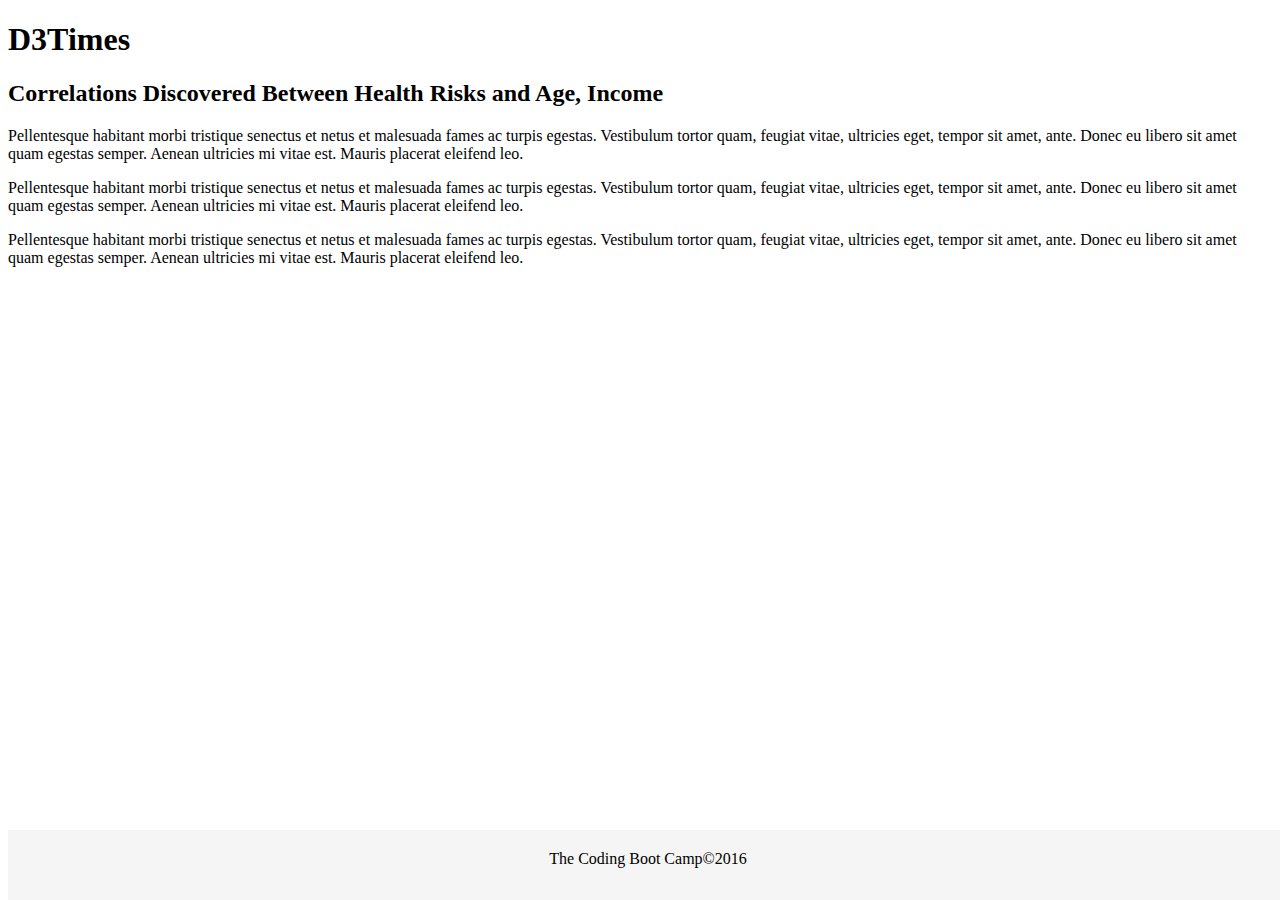
<file: D3challenge/StarterCode/index.html>
<!DOCTYPE html>
<html lang="en">

<head>
  <meta charset="UTF-8">
  <title>D3Times</title>
  <link rel="stylesheet" href="https://stackpath.bootstrapcdn.com/bootstrap/4.1.3/css/bootstrap.min.css" integrity="sha384-MCw98/SFnGE8fJT3GXwEOngsV7Zt27NXFoaoApmYm81iuXoPkFOJwJ8ERdknLPMO" crossorigin="anonymous">
  <link rel="stylesheet" href="assets/css/style.css">
  <link rel="stylesheet" href="assets/css/d3Style.css">

</head>

<body>
  <div class="container">
    <div class="row">
      <div class="col-xs-12 col-md-12">
        <h1>D3Times</h1>
      </div>
    </div>
    <div class="row">
      <div class="col-xs-12  col-md-9">
        <div id="scatter">
          <!-- We append our chart here. -->
        </div>
      </div>
    </div>
    <div class="row">
      <div class="col-xs-12  col-md-9">
        <div class="article">
          <h2>Correlations Discovered Between Health Risks and Age, Income</h2>
          <p>Pellentesque habitant morbi tristique senectus et netus et malesuada fames ac turpis egestas. Vestibulum tortor
            quam, feugiat vitae, ultricies eget, tempor sit amet, ante. Donec eu libero sit amet quam egestas semper. Aenean
            ultricies mi vitae est. Mauris placerat eleifend leo.</p>

          <p>Pellentesque habitant morbi tristique senectus et netus et malesuada fames ac turpis egestas. Vestibulum tortor
            quam, feugiat vitae, ultricies eget, tempor sit amet, ante. Donec eu libero sit amet quam egestas semper. Aenean
            ultricies mi vitae est. Mauris placerat eleifend leo.</p>

          <p>Pellentesque habitant morbi tristique senectus et netus et malesuada fames ac turpis egestas. Vestibulum tortor
            quam, feugiat vitae, ultricies eget, tempor sit amet, ante. Donec eu libero sit amet quam egestas semper. Aenean
            ultricies mi vitae est. Mauris placerat eleifend leo.</p>
        </div>
      </div>
    </div>
  </div>

  <!-- Footer-->
  <div id="footer">
    <p>The Coding Boot Camp&copy;2016</p>
  </div>
  <script src="https://code.jquery.com/jquery-3.3.1.slim.min.js" integrity="sha384-q8i/X+965DzO0rT7abK41JStQIAqVgRVzpbzo5smXKp4YfRvH+8abtTE1Pi6jizo" crossorigin="anonymous"></script>
  <script src="https://cdnjs.cloudflare.com/ajax/libs/popper.js/1.14.3/umd/popper.min.js" integrity="sha384-ZMP7rVo3mIykV+2+9J3UJ46jBk0WLaUAdn689aCwoqbBJiSnjAK/l8WvCWPIPm49" crossorigin="anonymous"></script>
  <script src="https://stackpath.bootstrapcdn.com/bootstrap/4.1.3/js/bootstrap.min.js" integrity="sha384-ChfqqxuZUCnJSK3+MXmPNIyE6ZbWh2IMqE241rYiqJxyMiZ6OW/JmZQ5stwEULTy" crossorigin="anonymous"></script>
  <script src="https://d3js.org/d3.v5.min.js"></script>
  <script type="text/javascript" src="assets/js/app.js"></script>

</body>

</html>
</file>
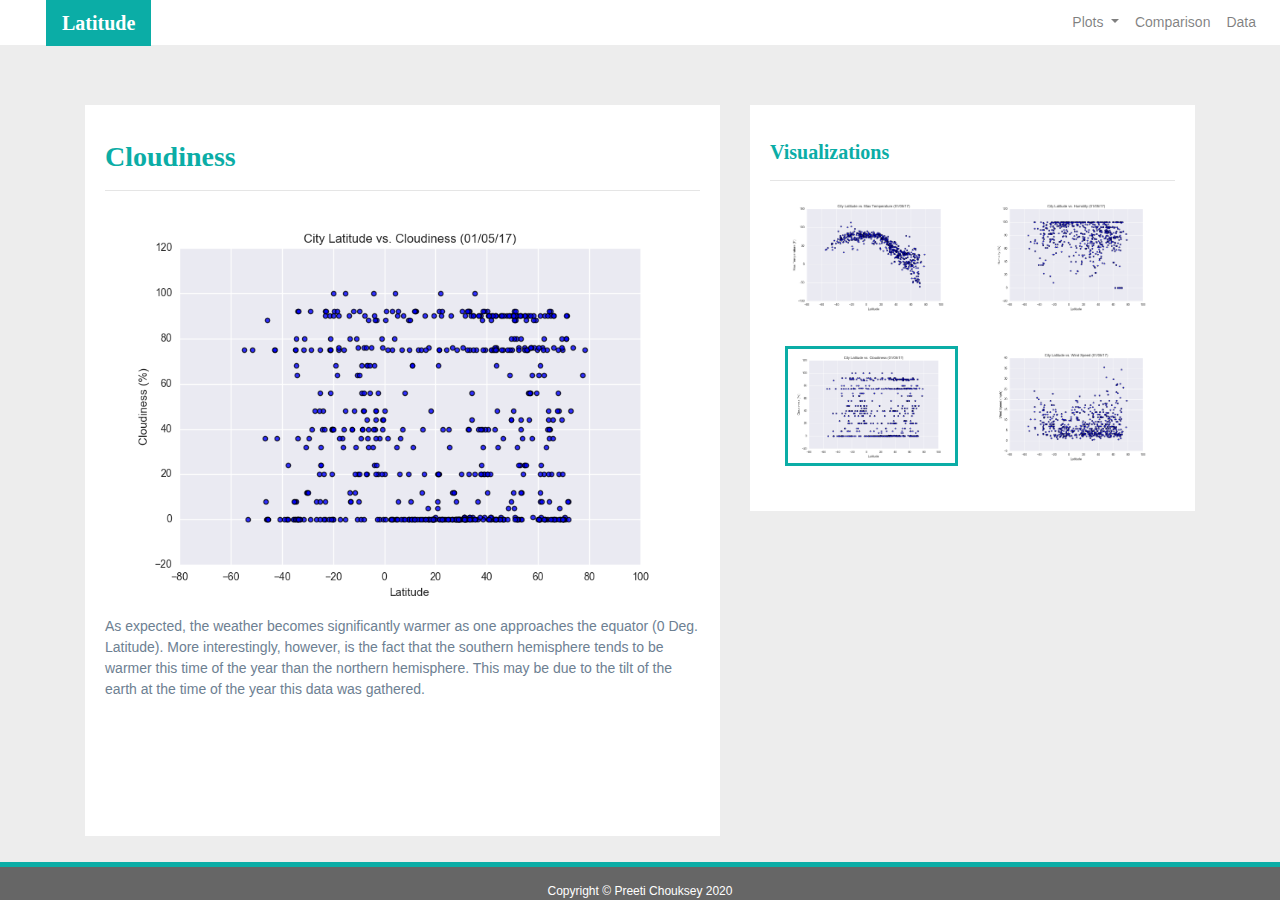
<file: 11-Web/Web-Design-Challenge/Web-Design-Challenge/cloudiness_visualization.html>
<!DOCTYPE html>
<html>
<head>
    <meta charset="utf-8">
    <meta http-equiv="X-UA-Compatible" content="IE-edge">
    <title>Cloudiness </title>
    <meta name="viewport" content="width=device-width, initial-scale=1">
    <!--Bootstrap css-->
    <link rel="stylesheet" href="https://maxcdn.bootstrapcdn.com/bootstrap/4.0.0/css/bootstrap.min.css" integrity="sha384-Gn5384xqQ1aoWXA+058RXPxPg6fy4IWvTNh0E263XmFcJlSAwiGgFAW/dAiS6JXm"
    crossorigin="anonymous">
    <!--CSS Link-->
    <link rel="stylesheet" type="text/css" href="style.css">
</head>
<body>
    <!--Navigation Section-->
    <div class="navigation">
            <nav class="navbar navbar-expand-md navbar-light">
           
              <a class="navbar-brand" style="background-color: #0BADA6;" href="landing.html">Latitude</a>
           
         
              <!-- Collapse button -->
              <button class="navbar-toggler  border border-white" type="button" data-toggle="collapse" data-target="#navbarNavDropdown"
                aria-controls="navbarNavDropdown" aria-expanded="false" aria-label="Toggle navigation">
                <span class="navbar-toggler-icon"></span>
              </button>
              <!-- Drop down -->
              <div class="collapse navbar-collapse" id="navbarNavDropdown">
                <ul class="navbar-nav ml-auto">
                  <li class="nav-item dropdown">
                    <a class="nav-link dropdown-toggle" href="#" id="navbarDropdownMenuLink" data-toggle="dropdown"
                      aria-haspopup="true" aria-expanded="false">
                      Plots
                    </a>
                    <div class="dropdown-menu" aria-labelledby="navbarDropdownMenuLink">
                      <a class="dropdown-item" href="temperature_visualization.html">Max Temperature</a>
                      <a class="dropdown-item" href="humidity_visualization.html">Humidity</a>
                      <a class="dropdown-item" href="cloudiness_visualization.html">Cloudiness</a>
                      <a class="dropdown-item" href="windspeed_visualization.html">Wind Speed</a>
                    </div>
                  </li>
                  <li class="nav-item">
                    <a class="nav-link" href="comparisons.html">Comparison</a>
                  </li>
                  <li class="nav-item">
                    <a class="nav-link" href="data.html">Data</a>
                  </li>
        
                </ul>
                
              </div>
            </nav>
    </div>
    <!-- Content Section -->
    <div class="container">
        <div class="row">
          <div class="col-lg-7 col-md-12">
            <!-- Left box  -->
            <div class="box" style="padding-bottom: 120px;">
              <h3 class="title">Cloudiness</h3>
              <hr>
              <img src="../Resources/assets/images/Fig3.png" class="rounded" alt="City Latitude vs Cloudiness Graph">
              <p>As expected, the weather becomes significantly warmer as one approaches the equator (0 Deg. Latitude).
                More interestingly, however, is the fact that the southern hemisphere tends to be warmer this time of the
                year than the northern hemisphere. This may be due to the tilt of the earth at the time of the year this
                data was gathered.
              </p>
            </div>
          </div>
          <div class="col-lg-5 col-md-12">
            <!-- Right Box -->
            <div class="box">
              <h5 class="title">Visualizations</h5>
              <hr>
    
    
              <div class="container">
                <div class="row" style="padding-bottom: 30px;">
                  <div class="col-6">
                    <a href="temperature_visualization.html">
                      <img class="panel" src="../Resources/assets/images/Fig1.png" alt="Max Temperature Image">
                    </a>
                  </div>
                  <div class="col-6">
                    <a href="humidity_visualization.html">
                      <img class="panel" src="../Resources/assets/images/Fig2.png" alt="Humidity Graph">
                    </a>
                  </div>
                </div>
    
                <div class="row" style="padding-bottom: 30px;">
                  <div class="col-6">
                    <a href="cloudiness_visualization.html">
                      <img class="panel active" src="../Resources/assets/images/Fig3.png" alt="Cloudiness Graph">
                    </a>
                  </div>
                  <div class="col-6">
                    <a href="windspeed_visualization.html">
                      <img class="panel" src="../Resources/assets/images/Fig4.png" alt="Wind Speed Graph">
                    </a>
                  </div>
    
    
                </div>
              </div>
    
    
            </div>
          </div>
        </div>
    </div>
      <!-- Footer Section -->
    <footer>
        <div class="footer">Copyright &copy; Preeti Chouksey 2020</div>
    </footer>
    
    <!-- Bootstrap JS -->
    <script src="https://code.jquery.com/jquery-3.2.1.slim.min.js" integrity="sha384-KJ3o2DKtIkvYIK3UENzmM7KCkRr/rE9/Qpg6aAZGJwFDMVNA/GpGFF93hXpG5KkN"
        crossorigin="anonymous"></script>
    <script src="https://cdnjs.cloudflare.com/ajax/libs/popper.js/1.12.9/umd/popper.min.js" integrity="sha384-ApNbgh9B+Y1QKtv3Rn7W3mgPxhU9K/ScQsAP7hUibX39j7fakFPskvXusvfa0b4Q"
        crossorigin="anonymous"></script>
      <script src="https://maxcdn.bootstrapcdn.com/bootstrap/4.0.0/js/bootstrap.min.js" integrity="sha384-JZR6Spejh4U02d8jOt6vLEHfe/JQGiRRSQQxSfFWpi1MquVdAyjUar5+76PVCmYl"
        crossorigin="anonymous"></script>
    
</body>
</html>
</file>
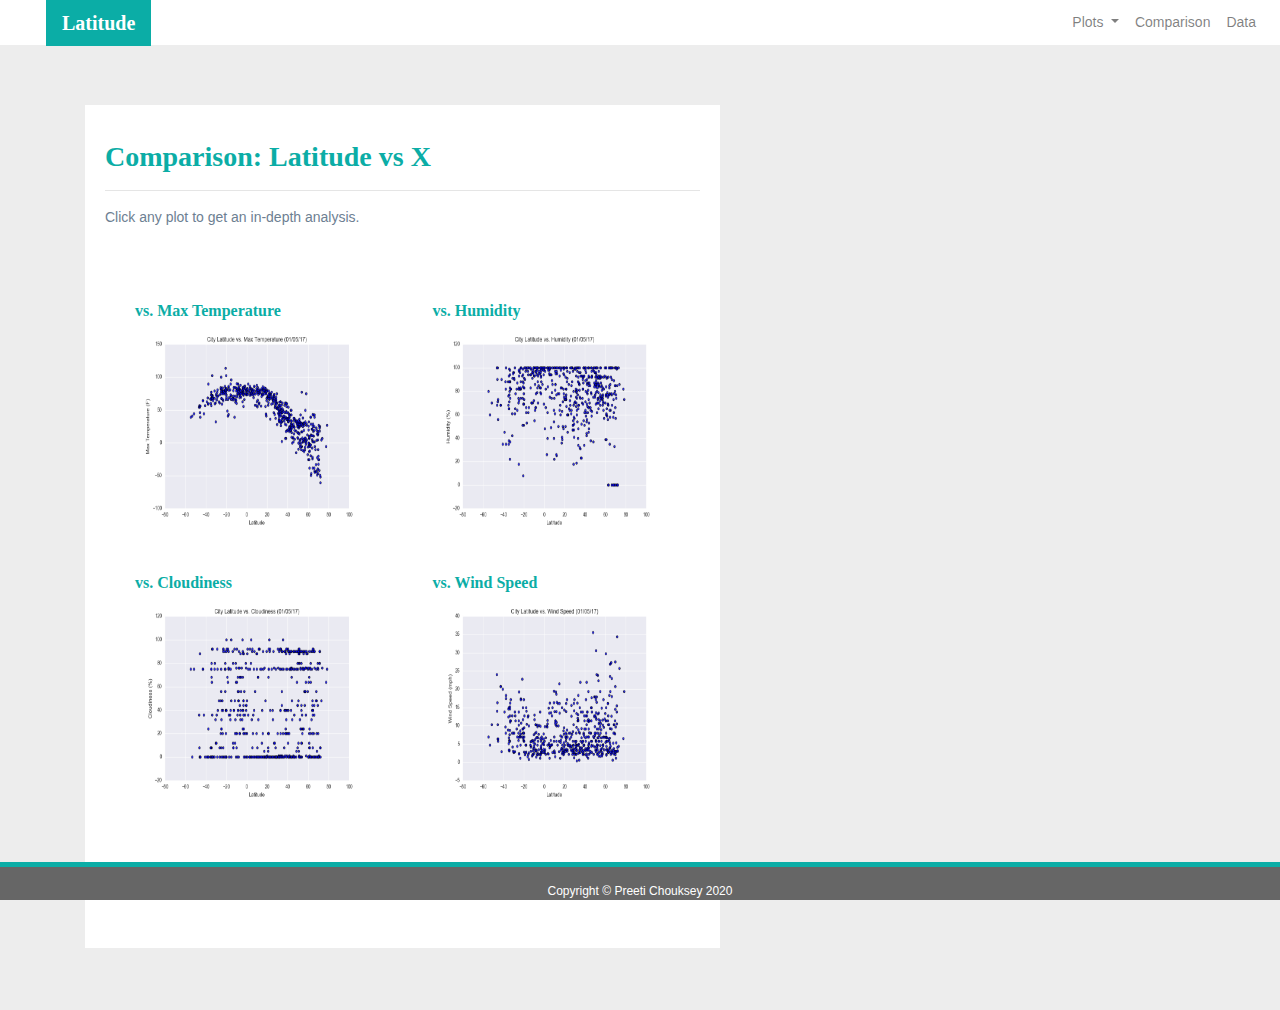
<file: 11-Web/Web-Design-Challenge/Web-Design-Challenge/comparisons.html>
<!DOCTYPE html>
<html>
<head>
    <meta charset="utf-8">
    <meta http-equiv="X-UA-Compatible" content="IE-edge">
    <title>Cloudiness </title>
    <meta name="viewport" content="width=device-width, initial-scale=1">
    <!--Bootstrap css-->
    <link rel="stylesheet" href="https://maxcdn.bootstrapcdn.com/bootstrap/4.0.0/css/bootstrap.min.css" integrity="sha384-Gn5384xqQ1aoWXA+058RXPxPg6fy4IWvTNh0E263XmFcJlSAwiGgFAW/dAiS6JXm"
    crossorigin="anonymous">
    <!--CSS Link-->
    <link rel="stylesheet" type="text/css" href="style.css">
</head>
<body>
    <!--Navigation Section-->
    <div class="navigation">
            <nav class="navbar navbar-expand-md navbar-light">
           
              <a class="navbar-brand" style="background-color: #0BADA6;" href="landing.html">Latitude</a>
           
         
              <!-- Collapse button -->
              <button class="navbar-toggler  border border-white" type="button" data-toggle="collapse" data-target="#navbarNavDropdown"
                aria-controls="navbarNavDropdown" aria-expanded="false" aria-label="Toggle navigation">
                <span class="navbar-toggler-icon"></span>
              </button>
              <!-- Drop down -->
              <div class="collapse navbar-collapse" id="navbarNavDropdown">
                <ul class="navbar-nav ml-auto">
                  <li class="nav-item dropdown">
                    <a class="nav-link dropdown-toggle" href="#" id="navbarDropdownMenuLink" data-toggle="dropdown"
                      aria-haspopup="true" aria-expanded="false">
                      Plots
                    </a>
                    <div class="dropdown-menu" aria-labelledby="navbarDropdownMenuLink">
                      <a class="dropdown-item" href="temperature_visualization.html">Max Temperature</a>
                      <a class="dropdown-item" href="humidity_visualization.html">Humidity</a>
                      <a class="dropdown-item" href="cloudiness_visualization.html">Cloudiness</a>
                      <a class="dropdown-item" href="windspeed_visualization.html">Wind Speed</a>
                    </div>
                  </li>
                  <li class="nav-item">
                    <a class="nav-link" href="comparisons.html">Comparison</a>
                  </li>
                  <li class="nav-item">
                    <a class="nav-link" href="data.html">Data</a>
                  </li>
        
                </ul>
                
              </div>
            </nav>
    </div>
    <!-- Content Section -->
    <div class="container">
        <div class="row">
          <div class="col-lg-7 col-md-12">
            <!-- Left box  -->
            <div class="box" style="padding-bottom: 120px;">
              <h3 class="title">Comparison: Latitude vs X</h3>
              <hr>
              <p>Click any plot to get an in-depth analysis.</p>
            
              <div class="container"  style="padding-bottom: 40px;">
                <div class="row">
                    <div class="col-lg-6" style="padding: 30px;">
                        <div class="title">vs. Max Temperature</div>
                        <a href="temperature_visualization.html">
                            <img class="panel" src="../Resources/assets/images/Fig1.png" alt="Max Temperature Image">
                        </a>
                    </div>
                    <div class="col-lg-6" style="padding: 30px;">
                        <div class="title">vs. Humidity</div>
                    <a href="humidity_visualization.html">
                      <img class="panel" src="../Resources/assets/images/Fig2.png" alt="Humidity Graph">
                    </a>
                  </div>
                </div>
    
                <div class="row">
                    <div class="col-lg-6" style="padding: 30px;">
                        <div class="title">vs. Cloudiness</div>
                        <a href="cloudiness_visualization.html">
                        <img class="panel" src="../Resources/assets/images/Fig3.png" alt="Cloudiness Graph">
                        </a>
                    </div>
                    <div class="col-lg-6" style="padding: 30px;">
                        <div class="title">vs. Wind Speed</div>
                        <a href="windspeed_visualization.html">
                        <img class="panel" src="../Resources/assets/images/Fig4.png" alt="Wind Speed Graph">
                        </a>
                    </div>
                       
                </div>
              </div>
    
    
            </div>
          </div>
        </div>
    </div>
      <!-- Footer Section -->
    <footer>
        <div class="footer">Copyright &copy; Preeti Chouksey 2020</div>
    </footer>
    
    <!-- Bootstrap JS -->
    <script src="https://code.jquery.com/jquery-3.2.1.slim.min.js" integrity="sha384-KJ3o2DKtIkvYIK3UENzmM7KCkRr/rE9/Qpg6aAZGJwFDMVNA/GpGFF93hXpG5KkN"
        crossorigin="anonymous"></script>
    <script src="https://cdnjs.cloudflare.com/ajax/libs/popper.js/1.12.9/umd/popper.min.js" integrity="sha384-ApNbgh9B+Y1QKtv3Rn7W3mgPxhU9K/ScQsAP7hUibX39j7fakFPskvXusvfa0b4Q"
        crossorigin="anonymous"></script>
      <script src="https://maxcdn.bootstrapcdn.com/bootstrap/4.0.0/js/bootstrap.min.js" integrity="sha384-JZR6Spejh4U02d8jOt6vLEHfe/JQGiRRSQQxSfFWpi1MquVdAyjUar5+76PVCmYl"
        crossorigin="anonymous"></script>
    
</body>
</html>
</file>
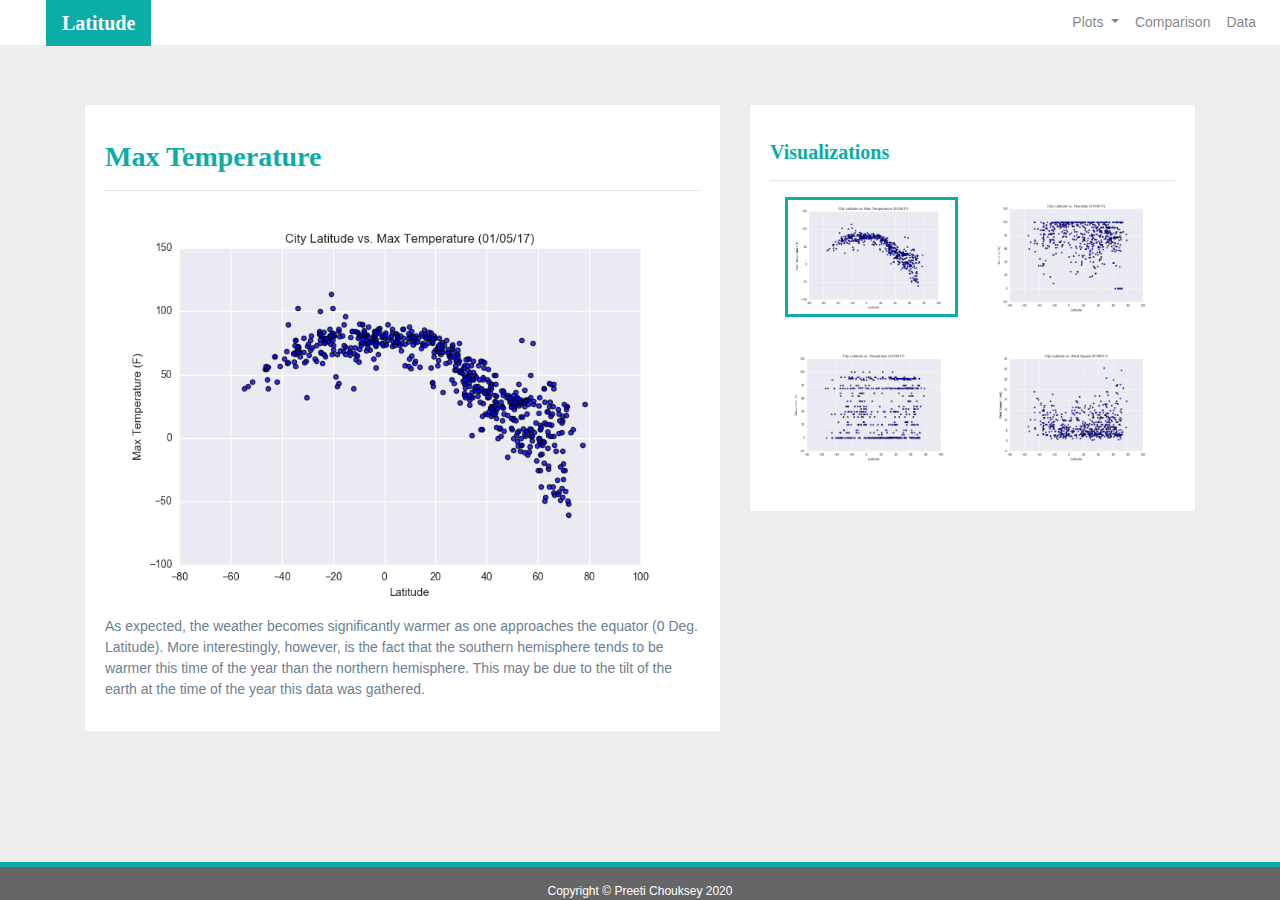
<file: 11-Web/Web-Design-Challenge/Web-Design-Challenge/HTML-Web-Visualization-Dashboard.html>
<!DOCTYPE html>
<html>
<head>
    <meta charset="utf-8">
    <meta http-equiv="X-UA-Compatible" content="IE-edge">
    <title>MAX Temperature </title>
    <meta name="viewport" content="width=device-width, initial-scale=1">
    <!--Bootstrap css-->
    <link rel="stylesheet" href="https://maxcdn.bootstrapcdn.com/bootstrap/4.0.0/css/bootstrap.min.css" integrity="sha384-Gn5384xqQ1aoWXA+058RXPxPg6fy4IWvTNh0E263XmFcJlSAwiGgFAW/dAiS6JXm"
    crossorigin="anonymous">
    <!--CSS Link-->
    <link rel="stylesheet" type="text/css" href="style.css">
</head>
<body>
  <!-- Navigation Section -->

       
  <div class="navigation">
      <nav class="navbar navbar-expand-md navbar-light">
     
        <a class="navbar-brand" style="background-color: #0BADA6;" href="landing.html">Latitude</a>
     
   
        <!-- Collapse button -->
        <button class="navbar-toggler  border border-white" type="button" data-toggle="collapse" data-target="#navbarNavDropdown"
          aria-controls="navbarNavDropdown" aria-expanded="false" aria-label="Toggle navigation">
          <span class="navbar-toggler-icon"></span>
        </button>
        <!-- Drop down -->
        <div class="collapse navbar-collapse" id="navbarNavDropdown">
          <ul class="navbar-nav ml-auto">
            <li class="nav-item dropdown">
              <a class="nav-link dropdown-toggle" href="#" id="navbarDropdownMenuLink" data-toggle="dropdown"
                aria-haspopup="true" aria-expanded="false">
                Plots
              </a>
              <div class="dropdown-menu" aria-labelledby="navbarDropdownMenuLink">
                <a class="dropdown-item" href="temperature_visualization.html">Max Temperature</a>
                <a class="dropdown-item" href="humidity_visualization.html">Humidity</a>
                <a class="dropdown-item" href="cloudiness_visualization.html">Cloudiness</a>
                <a class="dropdown-item" href="windspeed_visualization.html">Wind Speed</a>
              </div>
            </li>
            <li class="nav-item">
              <a class="nav-link" href="comparisons.html">Comparison</a>
            </li>
            <li class="nav-item">
              <a class="nav-link" href="data.html">Data</a>
            </li>
  
          </ul>
          
        </div>
      </nav>
  </div>
    <!-- Content Section -->
    <div class="container">
        <div class="row">
          <div class="col-lg-7 col-md-12">
            <!-- Left box  -->
            <div class="box">
              <h3 class="title">Max Temperature</h3>
              <hr>
              <img src="../Resources/assets/images/Fig1.png" class="rounded " alt="Max Temperature Graph">
              <p>As expected, the weather becomes significantly warmer as one approaches the equator (0 Deg. Latitude).
                More interestingly, however, is the fact that the southern hemisphere tends to be warmer this time of the
                year than the northern hemisphere. This may be due to the tilt of the earth at the time of the year this
                data was gathered.
              </p>
            </div>
          </div>
          <div class="col-lg-5 col-md-12">
            <!-- Right Box -->
            <div class="box">
              <h5 class="title">Visualizations</h5>
              <hr>
    
    
              <div class="container">
                <div class="row" style="padding-bottom: 30px;">
                  <div class="col-6">
                    <a href="temperature_visualization.html">
                      <img class="panel active" src="../Resources/assets/images/Fig1.png" alt="Max Temperature Image">
                    </a>
                  </div>
                  <div class="col-6">
                    <a href="humidity_visualization.html">
                      <img class="panel" src="../Resources/assets/images/Fig2.png" alt="Humidity Graph">
                    </a>
                  </div>
                </div>
    
                <div class="row" style="padding-bottom: 30px;">
                  <div class="col-6">
                    <a href="cloudiness_visualization.html">
                      <img class="panel" src="../Resources/assets/images/Fig3.png" alt="Cloudiness Graph">
                    </a>
                  </div>
                  <div class="col-6">
                    <a href="windspeed_visualization.html">
                      <img class="panel" src="../Resources/assets/images/Fig4.png" alt="Wind Speed Graph">
                    </a>
                  </div>
    
    
                </div>
              </div>
    
    
            </div>
          </div>
        </div>
    </div>
      <!-- Footer Section -->
    <footer>
        <div class="footer">Copyright &copy; Preeti Chouksey 2020</div>
    </footer>
    
    <!-- Bootstrap JS -->
    <script src="https://code.jquery.com/jquery-3.2.1.slim.min.js" integrity="sha384-KJ3o2DKtIkvYIK3UENzmM7KCkRr/rE9/Qpg6aAZGJwFDMVNA/GpGFF93hXpG5KkN"
        crossorigin="anonymous"></script>
    <script src="https://cdnjs.cloudflare.com/ajax/libs/popper.js/1.12.9/umd/popper.min.js" integrity="sha384-ApNbgh9B+Y1QKtv3Rn7W3mgPxhU9K/ScQsAP7hUibX39j7fakFPskvXusvfa0b4Q"
        crossorigin="anonymous"></script>
      <script src="https://maxcdn.bootstrapcdn.com/bootstrap/4.0.0/js/bootstrap.min.js" integrity="sha384-JZR6Spejh4U02d8jOt6vLEHfe/JQGiRRSQQxSfFWpi1MquVdAyjUar5+76PVCmYl"
        crossorigin="anonymous"></script>
    
</body>
</html>
</file>
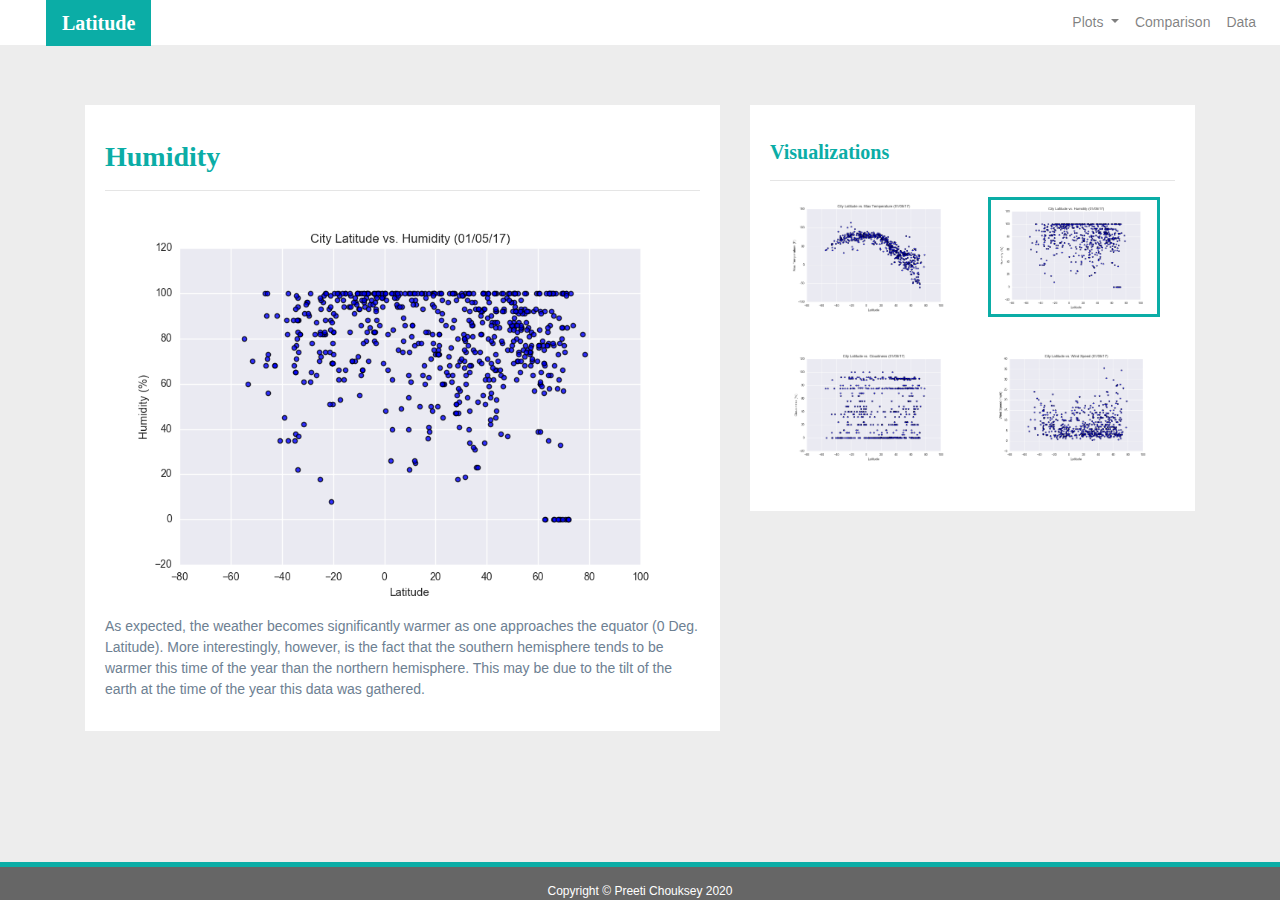
<file: 11-Web/Web-Design-Challenge/Web-Design-Challenge/humidity_visualization.html>
<!DOCTYPE html>
<html>
<head>
    <meta charset="utf-8">
    <meta http-equiv="X-UA-Compatible" content="IE-edge">
    <title>HUMIDITY</title>
    <meta name="viewport" content="width=device-width, initial-scale=1">
    <!--Bootstrap css-->
    <link rel="stylesheet" href="https://maxcdn.bootstrapcdn.com/bootstrap/4.0.0/css/bootstrap.min.css" integrity="sha384-Gn5384xqQ1aoWXA+058RXPxPg6fy4IWvTNh0E263XmFcJlSAwiGgFAW/dAiS6JXm"
    crossorigin="anonymous">
    <!--CSS Link-->
    <link rel="stylesheet" type="text/css" href="style.css">
</head>
<body>
    <!--Navigation Section-->     
    <div class="navigation">
            <nav class="navbar navbar-expand-md navbar-light">
        
            <a class="navbar-brand" style="background-color: #0BADA6;" href="landing.html">Latitude</a>
        
        
            <!-- Collapse button -->
            <button class="navbar-toggler  border border-white" type="button" data-toggle="collapse" data-target="#navbarNavDropdown"
                aria-controls="navbarNavDropdown" aria-expanded="false" aria-label="Toggle navigation">
                <span class="navbar-toggler-icon"></span>
            </button>
            <!-- Drop down -->
            <div class="collapse navbar-collapse" id="navbarNavDropdown">
                <ul class="navbar-nav ml-auto">
                <li class="nav-item dropdown">
                    <a class="nav-link dropdown-toggle" href="#" id="navbarDropdownMenuLink" data-toggle="dropdown"
                    aria-haspopup="true" aria-expanded="false">
                    Plots
                    </a>
                    <div class="dropdown-menu" aria-labelledby="navbarDropdownMenuLink">
                    <a class="dropdown-item" href="temperature_visualization.html">Max Temperature</a>
                    <a class="dropdown-item" href="humidity_visualization.html">Humidity</a>
                    <a class="dropdown-item" href="cloudiness_visualization.html">Cloudiness</a>
                    <a class="dropdown-item" href="windspeed_visualization.html">Wind Speed</a>
                    </div>
                </li>
                <li class="nav-item">
                    <a class="nav-link" href="comparisons.html">Comparison</a>
                </li>
                <li class="nav-item">
                    <a class="nav-link" href="data.html">Data</a>
                </li>
        
                </ul>
                
            </div>
            </nav>
    </div>
    <!-- Content Section -->
    <div class="container">
        <div class="row">
          <div class="col-lg-7 col-md-12">
            <!-- Left box  -->
            <div class="box">
              <h3 class="title">Humidity</h3>
              <hr>
              <img src="../Resources/assets/images/Fig2.png" class="rounded" alt="City Latitude vs Humidity Graph">
              <p>As expected, the weather becomes significantly warmer as one approaches the equator (0 Deg. Latitude).
                More interestingly, however, is the fact that the southern hemisphere tends to be warmer this time of the
                year than the northern hemisphere. This may be due to the tilt of the earth at the time of the year this
                data was gathered.
              </p>
            </div>
          </div>
          <div class="col-lg-5 col-md-12">
            <!-- Right Box -->
            <div class="box">
              <h5 class="title">Visualizations</h5>
              <hr>
    
    
              <div class="container">
                <div class="row" style="padding-bottom: 30px;">
                  <div class="col-6">
                    <a href="temperature_visualization.html">
                      <img class="panel" src="../Resources/assets/images/Fig1.png" alt="Max Temperature Image">
                    </a>
                  </div>
                  <div class="col-6">
                    <a href="humidity_visualization.html">
                      <img class="panel active" src="../Resources/assets/images/Fig2.png" alt="Humidity Graph">
                    </a>
                  </div>
                </div>
    
                <div class="row" style="padding-bottom: 30px;">
                  <div class="col-6">
                    <a href="cloudiness_visualization.html">
                      <img class="panel" src="../Resources/assets/images/Fig3.png" alt="Cloudiness Graph">
                    </a>
                  </div>
                  <div class="col-6">
                    <a href="windspeed_visualization.html">
                      <img class="panel" src="../Resources/assets/images/Fig4.png" alt="Wind Speed Graph">
                    </a>
                  </div>
    
    
                </div>
              </div>
    
    
            </div>
          </div>
        </div>
    </div>
      <!-- Footer Section -->
    <footer>
        <div class="footer">Copyright &copy; Preeti Chouksey 2020</div>
    </footer>    
    <!-- Bootstrap JS -->
    <script src="https://code.jquery.com/jquery-3.2.1.slim.min.js" integrity="sha384-KJ3o2DKtIkvYIK3UENzmM7KCkRr/rE9/Qpg6aAZGJwFDMVNA/GpGFF93hXpG5KkN"
        crossorigin="anonymous"></script>
    <script src="https://cdnjs.cloudflare.com/ajax/libs/popper.js/1.12.9/umd/popper.min.js" integrity="sha384-ApNbgh9B+Y1QKtv3Rn7W3mgPxhU9K/ScQsAP7hUibX39j7fakFPskvXusvfa0b4Q"
        crossorigin="anonymous"></script>
      <script src="https://maxcdn.bootstrapcdn.com/bootstrap/4.0.0/js/bootstrap.min.js" integrity="sha384-JZR6Spejh4U02d8jOt6vLEHfe/JQGiRRSQQxSfFWpi1MquVdAyjUar5+76PVCmYl"
        crossorigin="anonymous"></script>
</body>
</html>
</file>
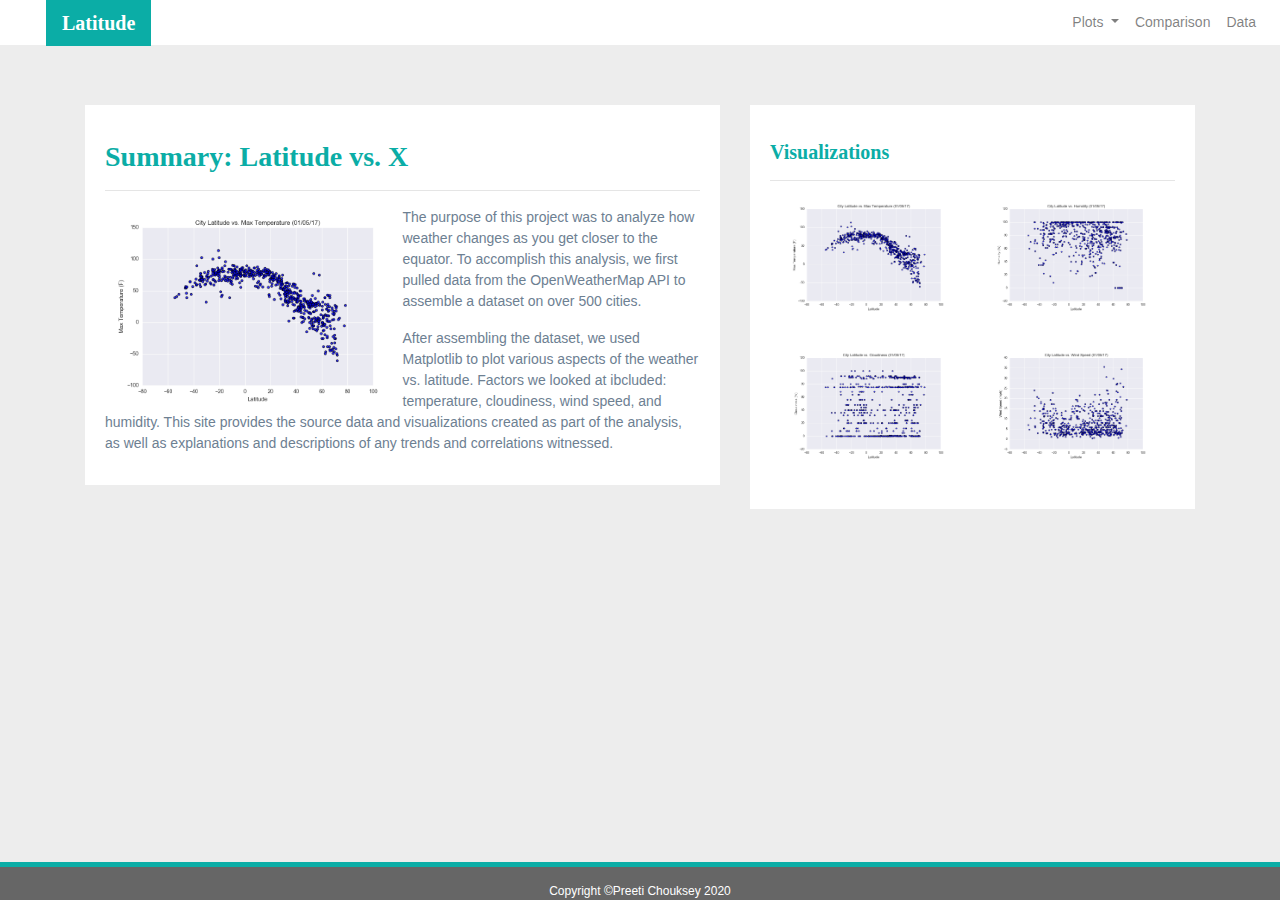
<file: 11-Web/Web-Design-Challenge/Web-Design-Challenge/landing.html>
<!DOCTYPE html>
<html lang="en">

<head>
    <!--<style>
      img{ width: auto;
            height: auto;
            max-width: 100%;
            max-height: 100%;}
    </style>-->
  <meta charset="UTF-8">
  <meta http-equiv="X-UA-Compatible" content="IE=edge">
  <meta name="viewport" content="width=device-width, initial-scale=1">
  <title>Web Visualization Dashboard </title>
  <link rel="stylesheet" href="https://maxcdn.bootstrapcdn.com/bootstrap/4.3.1/css/bootstrap.min.css">
    <!--CSS Link-->
  <link rel="stylesheet" type="text/css" href="style.css">
</head>
<body>
    <!-- Navigation Section -->

       
    <div class="navigation">
      <nav class="navbar navbar-expand-md navbar-light">
     
        <a class="navbar-brand" style="background-color: #0BADA6;" href="landing.html">Latitude</a>
     
   
        <!-- Collapse button -->
        <button class="navbar-toggler  border border-white" type="button" data-toggle="collapse" data-target="#navbarNavDropdown"
          aria-controls="navbarNavDropdown" aria-expanded="false" aria-label="Toggle navigation">
          <span class="navbar-toggler-icon"></span>
        </button>
        <!-- Drop down -->
        <div class="collapse navbar-collapse" id="navbarNavDropdown">
          <ul class="navbar-nav ml-auto">
            <li class="nav-item dropdown">
              <a class="nav-link dropdown-toggle" href="#" id="navbarDropdownMenuLink" data-toggle="dropdown"
                aria-haspopup="true" aria-expanded="false">
                Plots
              </a>
              <div class="dropdown-menu" aria-labelledby="navbarDropdownMenuLink">
                <a class="dropdown-item" href="temperature_visualization.html">Max Temperature</a>
                <a class="dropdown-item" href="humidity_visualization.html">Humidity</a>
                <a class="dropdown-item" href="cloudiness_visualization.html">Cloudiness</a>
                <a class="dropdown-item" href="windspeed_visualization.html">Wind Speed</a>
              </div>
            </li>
            <li class="nav-item">
              <a class="nav-link" href="comparisons.html">Comparison</a>
            </li>
            <li class="nav-item">
              <a class="nav-link" href="data.html">Data</a>
            </li>
  
          </ul>
          
        </div>
      </nav>
    </div>
    
    
    <!-- Content Section -->
    <div class="container">
      <div class="row">
        <div class="col-lg-7 col-md-12">
          <!-- Left box  -->
          <div class="box">
            <h3 class="title">Summary: Latitude vs. X</h3>
            <hr>
            <img src="../Resources/assets/images/Fig1.png" class="vizualization rounded float-left" alt="Max Temperature Graph">
            <p>The purpose of this project was to analyze how weather changes as you get closer to the equator. To
              accomplish this analysis, we first pulled data from the OpenWeatherMap API to assemble a dataset on over
              500 cities.</p>
            <p>After assembling the dataset, we used Matplotlib to plot various aspects of the weather vs. latitude.
              Factors we looked at ibcluded: temperature, cloudiness, wind speed, and humidity. This site provides the
              source data and visualizations created as part of the analysis, as well as explanations and descriptions of
              any trends and correlations witnessed.</p>
          </div>
        </div>
        <div class="col-lg-5 col-md-12">
          <!-- Right Box -->
          <div class="box">
            <h5 class="title">Visualizations</h5>
            <hr>
  
  
            <div class="container">
              <div class="row" style="padding-bottom: 30px;">
                <div class="col-6">
                  <a href="temperature_visualization.html">
                    <img class="panel" src="../Resources/assets/images/Fig1.png" alt="Max Temperature Image">
                  </a>
                </div>
                <div class="col-6">
                  <a href="humidity_visualization.html">
                    <img class="panel" src="../Resources/assets/images/Fig2.png" alt="Humidity Graph">
                  </a>
                </div>
              </div>
  
              <div class="row" style="padding-bottom: 30px;">
                <div class="col-6">
                  <a href="cloudiness_visualization.html">
                    <img class="panel" src="../Resources/assets/images/Fig3.png" alt="Cloudiness Graph">
                  </a>
                </div>
                <div class="col-6">
                  <a href="windspeed_visualization.html">
                    <img class="panel" src="../Resources/assets/images/Fig4.png" alt="Wind Speed Graph">
                  </a>
                </div>
  
  
              </div>
            </div>
  
  
          </div>
        </div>
      </div>
    </div>
    <!-- Footer Section -->
    <footer>
      <div class="footer">Copyright &copy;Preeti Chouksey 2020</div>
    </footer>
  
    <!-- Bootstrap JS -->
    <script src="https://code.jquery.com/jquery-3.2.1.slim.min.js" integrity="sha384-KJ3o2DKtIkvYIK3UENzmM7KCkRr/rE9/Qpg6aAZGJwFDMVNA/GpGFF93hXpG5KkN"
      crossorigin="anonymous"></script>
    <script src="https://cdnjs.cloudflare.com/ajax/libs/popper.js/1.12.9/umd/popper.min.js" integrity="sha384-ApNbgh9B+Y1QKtv3Rn7W3mgPxhU9K/ScQsAP7hUibX39j7fakFPskvXusvfa0b4Q"
      crossorigin="anonymous"></script>
    <script src="https://maxcdn.bootstrapcdn.com/bootstrap/4.0.0/js/bootstrap.min.js" integrity="sha384-JZR6Spejh4U02d8jOt6vLEHfe/JQGiRRSQQxSfFWpi1MquVdAyjUar5+76PVCmYl"
      crossorigin="anonymous"></script>
  
</body>
</html>
</file>
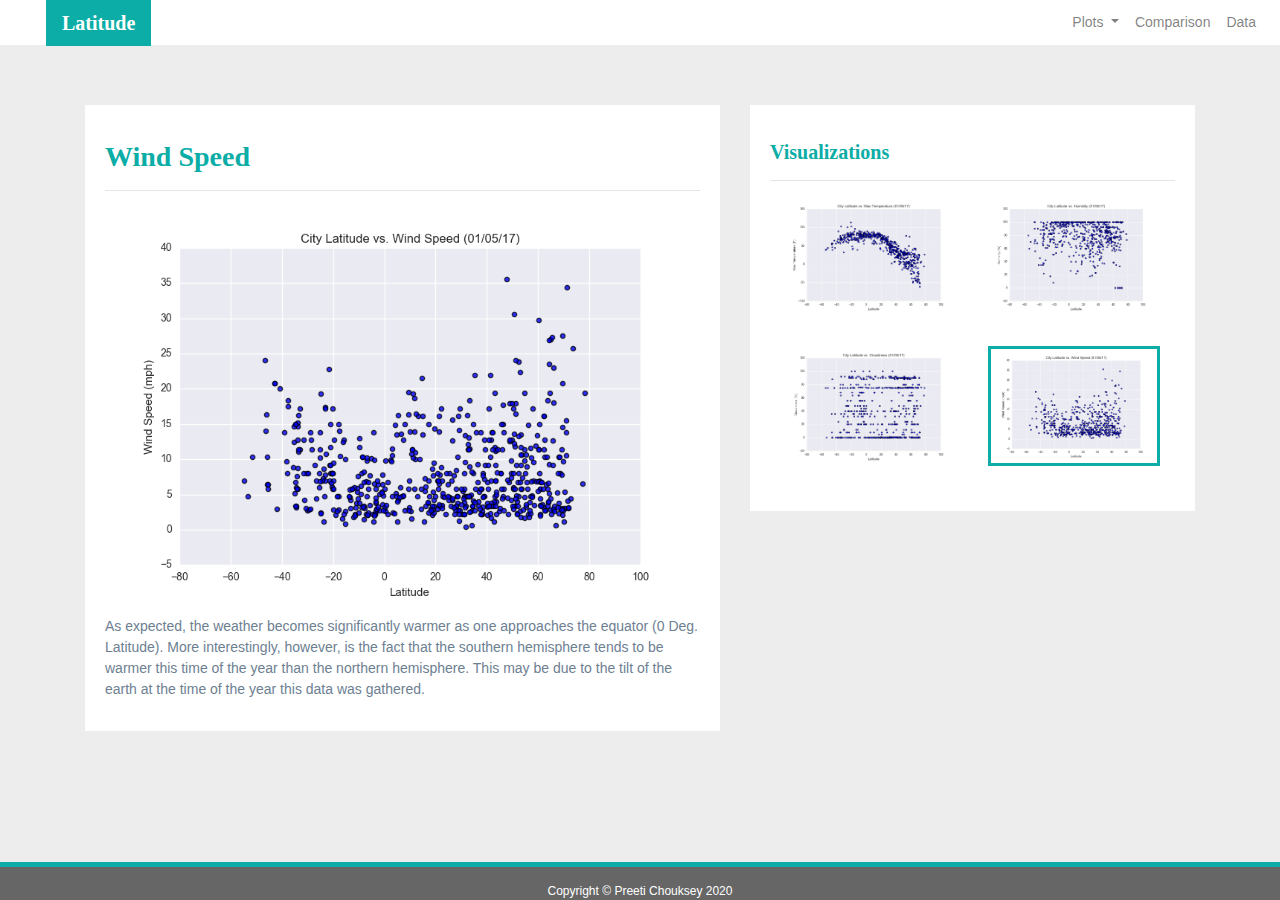
<file: 11-Web/Web-Design-Challenge/Web-Design-Challenge/windspeed_visualization.html>
<!DOCTYPE html>
<html>
<head>
    <meta charset="utf-8">
    <meta http-equiv="X-UA-Compatible" content="IE-edge">
    <title>Wind Speed </title>
    <meta name="viewport" content="width=device-width, initial-scale=1">
    <!--Bootstrap css-->
    <link rel="stylesheet" href="https://maxcdn.bootstrapcdn.com/bootstrap/4.0.0/css/bootstrap.min.css" integrity="sha384-Gn5384xqQ1aoWXA+058RXPxPg6fy4IWvTNh0E263XmFcJlSAwiGgFAW/dAiS6JXm"
    crossorigin="anonymous">
    <!--CSS Link-->
    <link rel="stylesheet" type="text/css" href="style.css">
</head>
<body>
    <!--Navigation Section-->
<!-- Navigation Section -->

       
<div class="navigation">
        <nav class="navbar navbar-expand-md navbar-light">
       
          <a class="navbar-brand" style="background-color: #0BADA6;" href="landing.html">Latitude</a>
       
     
          <!-- Collapse button -->
          <button class="navbar-toggler  border border-white" type="button" data-toggle="collapse" data-target="#navbarNavDropdown"
            aria-controls="navbarNavDropdown" aria-expanded="false" aria-label="Toggle navigation">
            <span class="navbar-toggler-icon"></span>
          </button>
          <!-- Drop down -->
          <div class="collapse navbar-collapse" id="navbarNavDropdown">
            <ul class="navbar-nav ml-auto">
              <li class="nav-item dropdown">
                <a class="nav-link dropdown-toggle" href="#" id="navbarDropdownMenuLink" data-toggle="dropdown"
                  aria-haspopup="true" aria-expanded="false">
                  Plots
                </a>
                <div class="dropdown-menu" aria-labelledby="navbarDropdownMenuLink">
                  <a class="dropdown-item" href="temperature_visualization.html">Max Temperature</a>
                  <a class="dropdown-item" href="humidity_visualization.html">Humidity</a>
                  <a class="dropdown-item" href="cloudiness_visualization.html">Cloudiness</a>
                  <a class="dropdown-item" href="windspeed_visualization.html">Wind Speed</a>
                </div>
              </li>
              <li class="nav-item">
                <a class="nav-link" href="comparisons.html">Comparison</a>
              </li>
              <li class="nav-item">
                <a class="nav-link" href="data.html">Data</a>
              </li>
    
            </ul>
            
          </div>
        </nav>
      </div>
    <!-- Content Section -->
    <div class="container">
        <div class="row">
          <div class="col-lg-7 col-md-12">
            <!-- Left box  -->
            <div class="box">
              <h3 class="title">Wind Speed</h3>
              <hr>
              <img src="../Resources/assets/images/Fig4.png" class="rounded " alt="Wind Speed Graph">
              <p>As expected, the weather becomes significantly warmer as one approaches the equator (0 Deg. Latitude).
                More interestingly, however, is the fact that the southern hemisphere tends to be warmer this time of the
                year than the northern hemisphere. This may be due to the tilt of the earth at the time of the year this
                data was gathered.
              </p>
            </div>
          </div>
          <div class="col-lg-5 col-md-12">
            <!-- Right Box -->
            <div class="box">
              <h5 class="title">Visualizations</h5>
              <hr>
    
    
              <div class="container">
                <div class="row" style="padding-bottom: 30px;">
                  <div class="col-6">
                    <a href="temperature_visualization.html">
                      <img class="panel" src="../Resources/assets/images/Fig1.png" alt="Max Temperature Image">
                    </a>
                  </div>
                  <div class="col-6">
                    <a href="humidity_visualization.html">
                      <img class="panel" src="../Resources/assets/images/Fig2.png" alt="Humidity Graph">
                    </a>
                  </div>
                </div>
    
                <div class="row" style="padding-bottom: 30px;">
                  <div class="col-6">
                    <a href="cloudiness_visualization.html">
                      <img class="panel" src="../Resources/assets/images/Fig3.png" alt="Cloudiness Graph">
                    </a>
                  </div>
                  <div class="col-6">
                    <a href="windspeed_visualization.html">
                      <img class="panel active" src="../Resources/assets/images/Fig4.png" alt="Wind Speed Graph">
                    </a>
                  </div>
    
    
                </div>
              </div>
    
    
            </div>
          </div>
        </div>
    </div>
      <!-- Footer Section -->
    <footer>
        <div class="footer">Copyright &copy; Preeti Chouksey 2020</div>
    </footer>
    
    <!-- Bootstrap JS -->
    <script src="https://code.jquery.com/jquery-3.2.1.slim.min.js" integrity="sha384-KJ3o2DKtIkvYIK3UENzmM7KCkRr/rE9/Qpg6aAZGJwFDMVNA/GpGFF93hXpG5KkN"
        crossorigin="anonymous"></script>
    <script src="https://cdnjs.cloudflare.com/ajax/libs/popper.js/1.12.9/umd/popper.min.js" integrity="sha384-ApNbgh9B+Y1QKtv3Rn7W3mgPxhU9K/ScQsAP7hUibX39j7fakFPskvXusvfa0b4Q"
        crossorigin="anonymous"></script>
      <script src="https://maxcdn.bootstrapcdn.com/bootstrap/4.0.0/js/bootstrap.min.js" integrity="sha384-JZR6Spejh4U02d8jOt6vLEHfe/JQGiRRSQQxSfFWpi1MquVdAyjUar5+76PVCmYl"
        crossorigin="anonymous"></script>
    
</body>
</html>
</file>
<file: D3challenge/StarterCode/assets/css/d3Style.css>
.aText {
  font-family: sans-serif;
  font-size: 16px;
  text-anchor: middle;
}

.active {
  font-weight: bold;
  fill: #000;
  transition: fill 0.3s ease-out;
  text-anchor: middle;
}

.inactive {
  font-weight: lighter;
  fill: #c9c9c9;
  transition: fill 0.3s ease-out;
  text-anchor: middle;
}

.inactive:hover {
  fill: #000;
  cursor: pointer;
}

/* font size dependent on radius, see app.js */
.stateText {
  font-family: sans-serif;
  fill: #fff;
  text-anchor: middle;
}

.stateCircle {
  fill: #89bdd3;
  stroke: #e3e3e3;
}

.chart {
  display: block;
  margin: 0;
}

.d3-tip {
  padding: 6px;
  font-size: 12px;
  line-height: 1;
  line-height: 1.5em;
  color: #fff;
  text-align: center;
  text-transform: capitalize;
  background: rgba(0, 0, 0, 0.8);
  border-radius: 4px;
}

/* Mobile Rules */
@media screen and (max-width: 530px) {
  .stateText {
    display: none;
  }

  .aText {
    font-size: 14px;
  }
}

@media screen and (max-width: 400px) {
  .aText {
    font-size: 13px;
  }
}
</file>
<file: 11-Web/Web-Design-Challenge/Web-Design-Challenge/style.css>
body{
    background-color: #EDEDED; 
}
/* Navbar */
.navbar{
    max-height: 45px; 
}
.navigation .navbar-brand{
    color: white; 
    margin-left: 30px; 
    padding: inherit; 
    font-weight: bold; 
    background-color: #0BADA6;
    font-family: Georgia, 'Times New Roman', Times, serif;
}
.navbar{
    background-color: white; 
    font-size: 14px; 
}
.active, .dropdown-menu .dropdown-item:active a:hover{
    background-color:#E7E7E7!important; 
}
.dropdown-item{
    color: #6D8092 !important; 
}
.dropdown .dropdown-menu .dropdown-item:active, .dropdown .dropdown-menu .dropdown-item:hover{
    background-color:#E7E7E7 !important; 
}
a{
    color: #6D8092;
    font-size: 14px; 
}
.nav-link:hover{
    background-color:#E7E7E7 !important;
   }

.navbar-brand:hover{
color: rgb(175, 175, 175) !important;
}
/* Images */
img{
    width:100% !important;
    height:100% !important;
}
.active, .panel:hover{
    border-color:#0BADA6;
    border-style: solid; 
    
}
.vizualization{
    width:50% !important;
    height:50% !important;
}

/* Title Class  */
.title{
    color: #0BADA6;  
    font-family: Georgia, 'Times New Roman', Times, serif;
    font-weight: bolder; 
    padding-top: 25px; 
}
/* Paragraph Element */
p{
 color: #6D8092;
 font-family: Arial, Helvetica, sans-serif;
 font-size: 14px; 
}
/* Box Class */
.box {
    margin-top: 60px; 
    margin-bottom: 62px; 
    padding: 10px 20px 15px; 
    color:black;
    background-color: white; 

  }
/* Table */
  .table{
    font-size: 14px; 
    border-top-color: white !important; 
}
/* Footer */
footer{
background-color: #666666; 
border-top-style: solid; 
border-top-width: 5px; 
border-top-color: #0BADA6;
color: white; 
min-height: 30px; 
font-family: Arial, Helvetica, sans-serif;
font-size: 12px; 
text-align: center;
position: fixed;
left: 0;
bottom: 0;
width: 100%;
padding-top: 15px; 
}
/* Media Queries */
@media(max-width: 992px){
.navbar-expand-lg{
background-color: #0BADA6 !important;
}
.navbar{
    max-height: none; 
    padding: inherit;
}
.navbar div{
    margin: inherit; 
    background-color: white;  
}
.navbar-brand{
    padding: 10px !important; 
}

button{
    margin-right: 30px; 
}
button:focus {

    outline: 1px dotted;
    outline: 5px auto -webkit-focusring-color;
    
    }
}
</file>
<file: D3challenge/StarterCode/assets/css/style.css>
.iframeContainer {
  padding: 20px;
  border: 1px solid #e3e3e3;
}

/* Sticky Footer rules (https://getbootstrap.com/examples/sticky-footer/) */
html {
  position: relative;
  min-height: 100%;
}

body {
  /* Padding bottom by footer height */
  padding-bottom: 80px;
}
.tooltip {
  position: absolute;
  width: 135px;
  height: 60px;
  padding: 2px;
  padding-top: 8px;
  font: 12px sans-serif;
  color: white;
  text-align: center;
  background: #551aaf;
  border: 0;
  border-radius: 10px;
}
#footer {
  position: absolute;
  bottom: 0;
  width: 100%; /* Set the fixed height of the footer here */
  height: 10px;
  padding-top: 20px;
  padding-bottom: 40px;
  text-align: center;
  background-color: #f5f5f5;
}

#footer p {
  margin: 0;
  font-size: 16px;
}
</file>
